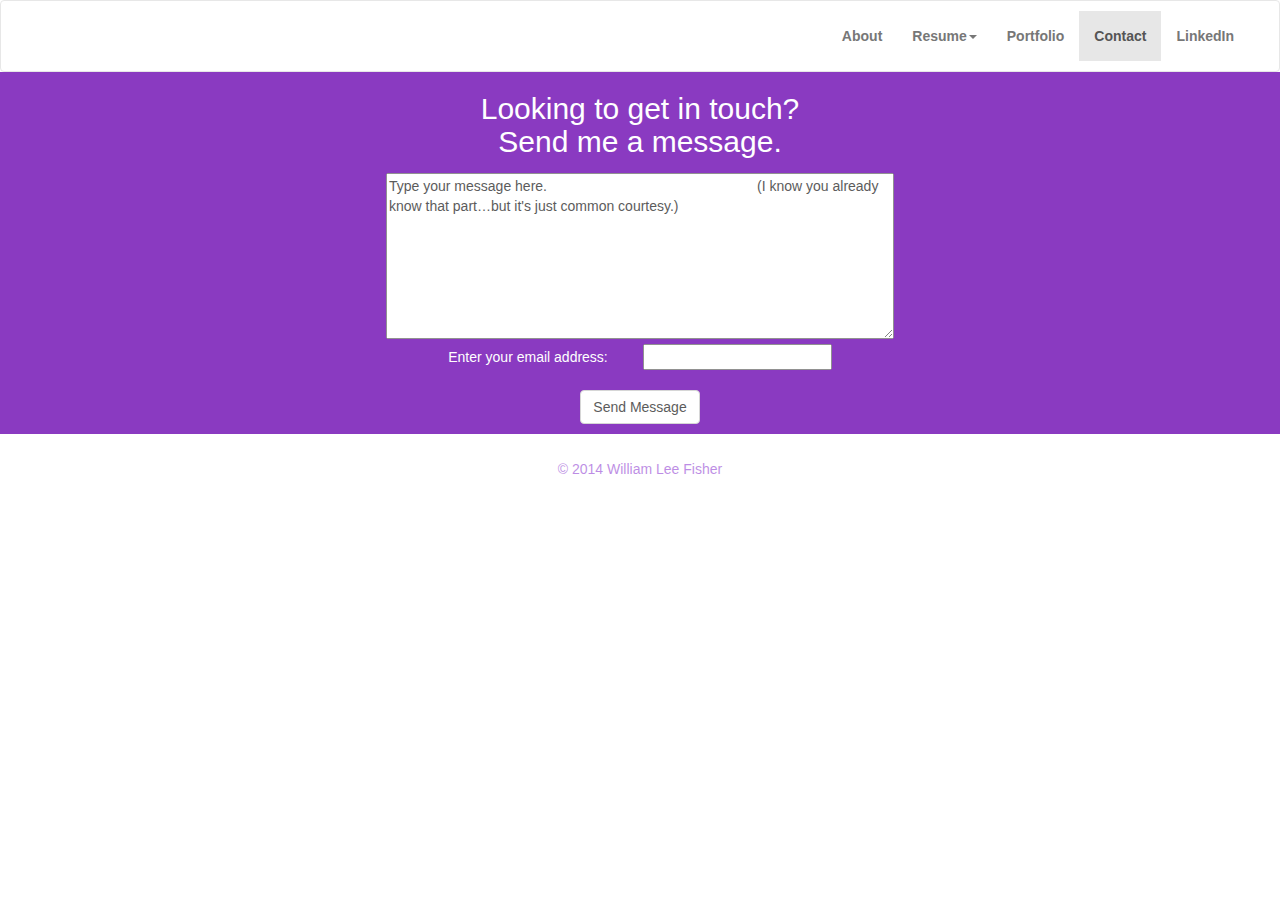
<file: contact.html>
<!DOCTYPE html>
<html lang="en">
  <head>
    <meta charset="utf-8">
    <meta http-equiv="X-UA-Compatible" content="IE=edge">
    <meta name="viewport" content="width=device-width, initial-scale=1">
    <title>William Lee Fisher</title>



    <link rel="stylesheet" href="css/bootstrap.css">

    <link href="css/main.css" rel="stylesheet">

  </head>

  <body>


<nav class="navbar navbar-default" role="navigation">
  <div class="container-fluid">
    <!-- Brand and toggle get grouped for better mobile display -->
    <div class="navbar-header">
      <button type="button" class="navbar-toggle" data-toggle="collapse" data-target="#bs-example-navbar-collapse-1">
        <span class="sr-only">Toggle navigation</span>
        <span class="icon-bar"></span>
        <span class="icon-bar"></span>
        <span class="icon-bar"></span>
      </button>
    </div>

    <!-- Collect the nav links, forms, and other content for toggling -->
    <div class="collapse navbar-collapse" id="bs-example-navbar-collapse-1">
      <ul class="nav navbar-nav pull-right">

        <li><a href="index.html">About</a></li>
        <li class="dropdown">
          <a href="resume.html" class="dropdown-toggle" data-toggle="dropdown">Resume<span class="caret"></span></a>
          <ul class="dropdown-menu" role="menu">
            <li><a href="resume.html">HTML Resume</a></li>
            <li><a href="resume.pdf">Downloadable PDF</a></li>

          </ul>

        </li>
        <li><a href="portfolio.html">Portfolio</a></li>
        <li class="active"><a href="contact.html">Contact</a></li>
        <li><a href="http://www.linkedin.com/pub/william-fisher/93/8/135/" target="_blank">LinkedIn</a></li>


      </ul>



      </div>

    </div>

  </nav>


    <div class="contact-bill">

        <div class="container">

        <div class="row">

            <h2>Looking to get in touch?<br />Send me a message.</h2>
            <form action="mailto:williamleefisher@gmail.com">

            <textarea name="contact-bill" cols="60" rows="8">Type your message here.                                                      (I know you already know that part&hellip;but it's just common courtesy.)</textarea>


          </div>

          <div class="row">

            <p>Enter your email address:<input type="text" name="contact-bill-email" width = "500px" height = "20px"></input></p>


              <div class="bill-contact-button">

            <button type="button" class="btn btn-default" style="margin-top:10px">Send Message</button>
            </div>


            </form>

            </div>

            </div>

        </div>
        </div>
    </div>

    <div class="bill-footer">
   <div class="container">

      <div class="row">
          <p>&copy; 2014 William Lee Fisher</p>

      </div>

    </div>
</div>
   <!-- jQuery (necessary for Bootstrap's JavaScript plugins) -->
    <script src="https://ajax.googleapis.com/ajax/libs/jquery/1.11.1/jquery.min.js"></script>
    <!-- Include all compiled plugins (below), or include individual files as needed -->
    <script src="js/bootstrap.min.js"></script>
    <script src ="js/bill.js"></script>
  </body>


</html>
</file>
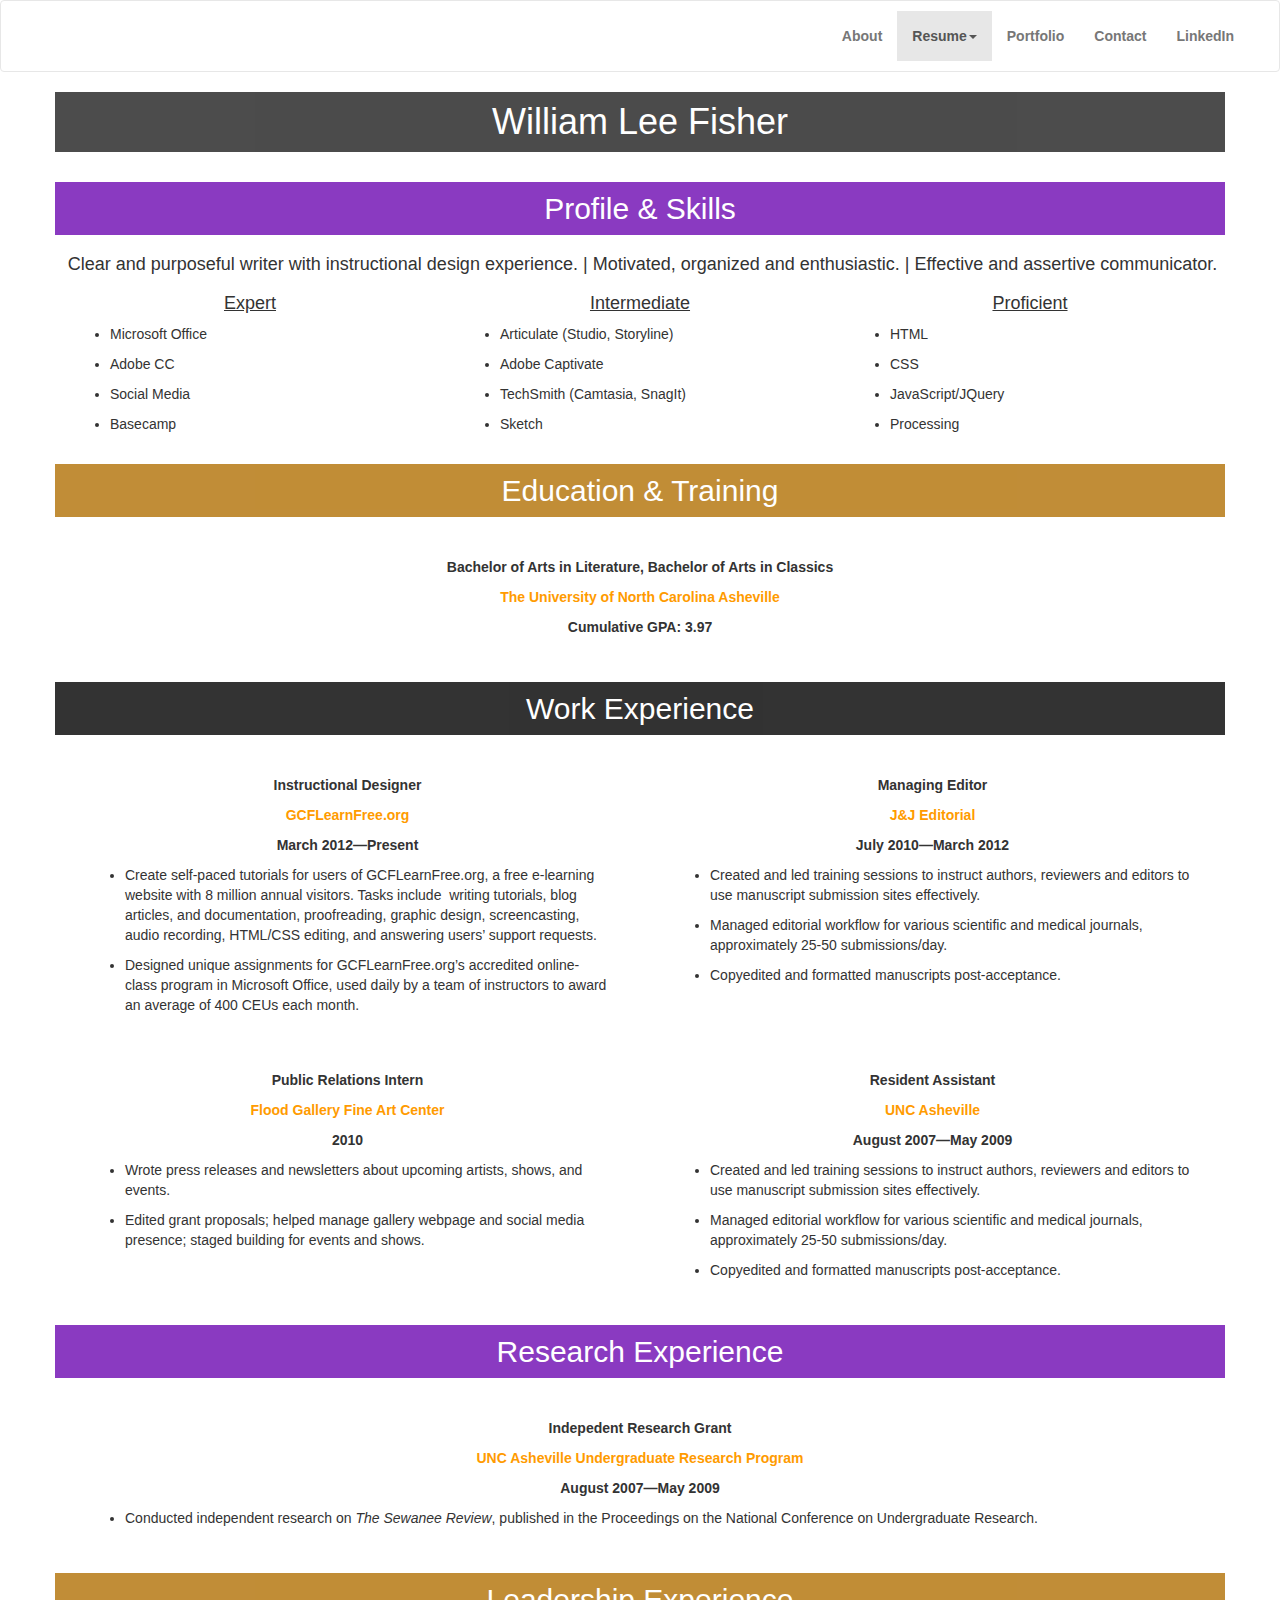
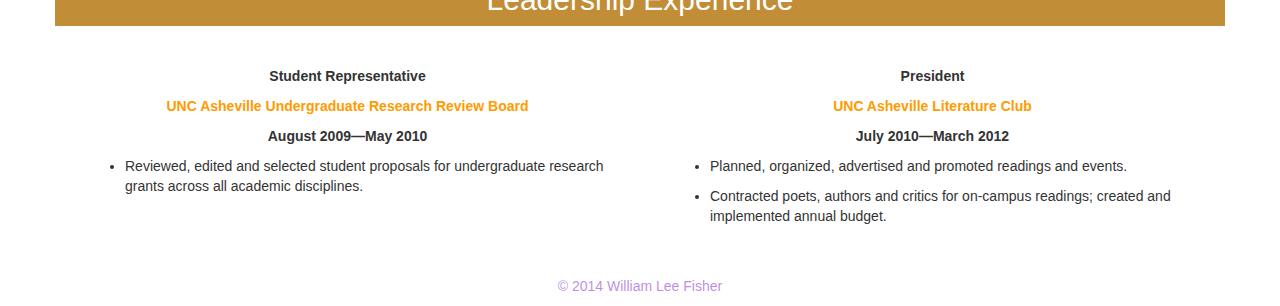
<file: resume.html>
<!DOCTYPE html>
<html lang="en">
  <head>
    <meta charset="utf-8">
    <meta http-equiv="X-UA-Compatible" content="IE=edge">
    <meta name="viewport" content="width=device-width, initial-scale=1">
    <title>William Lee Fisher</title>



    <link rel="stylesheet" href="css/bootstrap.min.css">

    <link href="css/main.css" rel="stylesheet">

  </head>

  <body>


<nav class="navbar navbar-default" role="navigation">
  <div class="container-fluid">
    <!-- Brand and toggle get grouped for better mobile display -->
    <div class="navbar-header">
      <button type="button" class="navbar-toggle" data-toggle="collapse" data-target="#bs-example-navbar-collapse-1">
        <span class="sr-only">Toggle navigation</span>
        <span class="icon-bar"></span>
        <span class="icon-bar"></span>
        <span class="icon-bar"></span>
      </button>
    </div>

    <!-- Collect the nav links, forms, and other content for toggling -->
    <div class="collapse navbar-collapse" id="bs-example-navbar-collapse-1">
      <ul class="nav navbar-nav pull-right">

        <li><a href="index.html">About</a></li>

        <li class = "active" class="dropdown">
          <a href="resume.html" class="dropdown-toggle" data-toggle="dropdown">Resume<span class="caret"></span></a>
          <ul class="dropdown-menu" role="menu">
            <li><a href="resume.html">HTML Resume</a></li>
            <li><a href="resume.pdf">Downloadable PDF</a></li>

          </ul>

        </li>


        <li><a href="portfolio.html">Portfolio</a></li>
        <li><a href="contact.html">Contact</a></li>
        <li><a href="http://www.linkedin.com/pub/william-fisher/93/8/135/" target="_blank">LinkedIn</a></li>


      </ul>



      </div>

    </div>

  </nav>

<div class="bill-resume">

  <div class="container">

    <div class="row">

        <h1>William Lee Fisher</h1>

    </div>


    <div class="row">

    <h2>Profile &amp; Skills</h2>

    </div>

    <div class="row">

    <h4 style ="text-align:center;"> Clear and purposeful writer with instructional design experience. | Motivated, organized and enthusiastic. | Effective and assertive communicator.
</h4>

    </div>

    <div class="row">

      <div class="bill-skills">

        <div class="col-md-4">

        <h4><u>Expert</u></strong></h4>

            <ul>

              <li>Microsoft Office</li>
              <li>Adobe CC</li>
              <li>Social Media</li>
              <li>Basecamp</li>

            </ul>


        </div>

        <div class="col-md-4">

      <h4><u>Intermediate</u></h4>

                <ul>

              <li>Articulate (Studio, Storyline)</li>
              <li>Adobe Captivate</li>
              <li>TechSmith (Camtasia, SnagIt)</li>
              <li>Sketch</li>


            </ul>


        </div>

             <div class="col-md-4">

        <h4><u>Proficient</u></h4>

            <ul>

              <li>HTML</li>
              <li>CSS</li>
              <li>JavaScript/JQuery</li>
              <li>Processing</li>

            </ul>


        </div>

</div>

    </div>


  <div class="row">

    <h2 style="background-color: #B27105;"> Education &amp; Training</h2>

    </div>

<div class="row">

    <div class="col-md-12">

      <div class="bill-resume-job">


    <p><strong>Bachelor of Arts in Literature, Bachelor of Arts in Classics</strong></p>
    <p><a href="http://www.unca.edu" target="_blank">The University of North Carolina Asheville</a></p>
    <p><strong>Cumulative GPA: 3.97</strong></p>


    </div>

    </div>

</div>

  <div class="row">

    <h2 style="background-color: #000000"> Work Experience</h2>

    </div>

    <div class="row">

        <div class="col-md-6">

            <div class="bill-resume-job">

        <p><strong>Instructional Designer</strong></p>
        <p><a href="http://www.gcflearnfree.org" target="_blank">GCFLearnFree.org</a></p>
        <p><strong>March 2012&mdash;Present</strong></p>

          <ul>
          <li>Create self-paced tutorials for users of GCFLearnFree.org, a free e-learning website with 8 million annual visitors. Tasks include  writing tutorials, blog articles, and documentation, proofreading, graphic design, screencasting, audio recording, HTML/CSS editing, and answering users’ support requests.</li>
          <li>Designed unique assignments for GCFLearnFree.org’s accredited online-class program in Microsoft Office, used daily by a team of instructors to award an average of 400 CEUs each month.</li>
          </ul>

        </div>

        </div>

        <div class="col-md-6">

    <div class="bill-resume-job">

<p><strong>Managing Editor</strong></p>
<p><a href="http://www.jjeditorial" target="_blank">J&amp;J Editorial</a></p>
<p><strong>July 2010&mdash;March 2012</strong></p>

<ul>
<li>Created and led training sessions to instruct authors, reviewers and editors to use manuscript submission sites effectively.</li>
<li>Managed editorial workflow for various scientific and medical journals, approximately 25-50 submissions/day.</li>
<li>Copyedited and formatted manuscripts post-acceptance.</li>
</ul>

</div>

</div>

</div>


<div class="row">

<div class="col-md-6">

<div class="bill-resume-job">

<p><strong>Public Relations Intern</strong></p>
<p><a href="http://www.floodgallery.org" target="_blank">Flood Gallery Fine Art Center</a></p>
<p><strong>2010</strong></p>

<ul>
<li>Wrote press releases and newsletters about upcoming artists, shows, and events.</li>
<li>Edited grant proposals; helped manage gallery webpage and social media presence; staged building for events and shows.
</li>
</ul>

</div>


</div>

<div class="col-md-6">

<div class="bill-resume-job">

<p><strong>Resident Assistant</strong></p>
<p><a href="http://www.unca.edu" target="_blank">UNC Asheville</a></p>
<p><strong>August 2007&mdash;May 2009</strong></p>

<ul>
<li>Created and led training sessions to instruct authors, reviewers and editors to use manuscript submission sites effectively.</li>
<li>Managed editorial workflow for various scientific and medical journals, approximately 25-50 submissions/day.</li>
<li>Copyedited and formatted manuscripts post-acceptance.</li>
</ul>

</div>


</div>

</div>





  <div class="row">

    <h2> Research Experience</h2>

    </div>

    <div class="row">

        <div class="col-md-12">

          <div class="bill-resume-job">

      <p><strong>Indepedent Research Grant</strong></p>
      <p><a href="http://urp.unca.edu" target="_blank">UNC Asheville Undergraduate Research Program</a></p>
      <p><strong>August 2007&mdash;May 2009</strong></p>

      <ul>
      <li>Conducted independent research on <em>The Sewanee Review</em>, published in the Proceedings on the National Conference on Undergraduate Research.</li>
      </ul>

</div>
        </div>


    </div
    </div>

  <div class="row">

    <h2 style="background-color: #B27105;"> Leadership Experience</h2>

    </div>

    <div class="row">

        <div class="col-md-6">

      <div class="bill-resume-job">

  <p><strong>Student Representative</strong></p>
  <p><a href="http://urp.unca.edu" target="_blank">UNC Asheville Undergraduate Research Review Board</a></p>
  <p><strong>August 2009&mdash;May 2010</strong></p>

    <ul>
    <li>Reviewed, edited and selected student proposals for undergraduate research grants across all academic disciplines. </li>

    </ul>

  </div>

        </div>

        <div class="col-md-6">

<div class="bill-resume-job">

<p><strong>President</strong></p>
<p><a href="http://literature.unca.edu" target ="_blank">UNC Asheville Literature Club</a></p>
<p><strong>July 2010&mdash;March 2012</strong></p>

<ul>
<li>Planned, organized, advertised and promoted readings and events.</li>
<li>Contracted poets, authors and critics for on-campus readings; created and implemented annual budget.</li>
</ul>

</div>


        </div>

    </div


  </div>

</div>

</div>

</div>

<div class="bill-footer">
   <div class="container">

      <div class="row">
          <p>&copy; 2014 William Lee Fisher</p>

      </div>

    </div>
</div>
   <!-- jQuery (necessary for Bootstrap's JavaScript plugins) -->
    <script src="https://ajax.googleapis.com/ajax/libs/jquery/1.11.1/jquery.min.js"></script>
    <!-- Include all compiled plugins (below), or include individual files as needed -->
    <script src="js/bootstrap.min.js"></script>


  </body>


</html>
</file>
<file: css/main.css>
body {

        background-image: url('http://i.imgbox.com/BGL3KJO1.png');
        background-repeat: repeat;
        background-opacity: 0.1;
        font-family: 'Helvetica Neue', Helvetica, Arial, sans-serif;
}

a {

    color: #B2730B;
    font-weight: bold;

}

.btn btn-default {

    text-align: right;
}

.navbar {
  margin-bottom:0px;
  background: transparent;
}

.navbar {


}

.container {
    margin-top: 0px  ;
}

.jumbotron {
    background-color: #6D09B2;
  opacity: 0.8;


}

.jumbotron h1 {

    font-size: 200%;
    color: #ffffff;
    margin-top: 5px;
    margin-right: 15px;


}

.jumbotron p {
    color: #eeeeee;
    margin-top: 5px;
    margin-left:15px;
    margin-right: 15px;
    margin-bottom: 5px;

}


.jumbotron img {

    float: left;
    margin-right:20px;
    border: 2px solid white;
    opacity: 2.0;

}

.nav li {
  display: inline;
  margin-bottom: 10px;
  margin-top: 10px;

}

.bill-info {

    background-color: #000000;
    opacity: 0.7;
    color: white;
    padding-bottom:10px;

}

.bill-footer p {
    text-align: center;
    margin-top: 25px;
    color: #7E1CCC;
    opacity: 0.5;
}

.bill-bio {
  margin-top: 1px;
  margin-bottom: 25px;
  margin-left: 20px;
  margin-right: 20px;
}

.bill-bio h2 {
  margin-top: -5px;
}

.contact-bill {

    background-color: #6D09B2;
    opacity: 0.8;
    padding-bottom:10px;
    text-align: center;
}

.contact-bill h2 {

    margin-bottom: 15px;
    color: white;
}

.contact-bill p {
  color: white;
}

.contact-bill input {
  margin-left:35px;
}

.bill-contact-button {

}

.bill-resume h1 {
    text-align: center;
     background-color: #000000;
    opacity: 0.7;
    color: white;
    padding: 10px;
}

.bill-resume h2 {

    text-align: center;
    background-color: #6D09B2;
    opacity: 0.8;
    color: white;
    padding: 10px;
}

.bill-resume h5 {

    text-align: center;
    text-decoration: underline;
    font-weight: bold;
    font-size: 80%;
}

.bill-resume li {
    text-align: left;
    margin-bottom:10px;
}

.bill-resume-job {
  text-align: center;
  margin-top:15px;
  border: 1px hidden #997DB2;

border-radius: 80px 75px;
-moz-border-radius: 80px 75px;
-webkit-border-radius: 80px 75px;

  border-radius: 80px 75px;
  -moz-border-radius: 80px 75px;
  -webkit-border-radius: 80px 75px;
  padding: 15px;

}

.bill-resume a{
  color: #FF9B00;
}

.bill-skills {
  text-align:center;
}


.job-selected {
  background-color: #997DB2;
  text-align: center;
  margin-top:15px;
  border: 1px hidden #997DB2;

  border-top-right-radius: 80px 75px;
  -moz-border-top-right-radius: 80px 75px;
  -webkit-border-top-right-radius: 80px 75px;
  padding: 15px;


}

.carousel{
  margin-top:20px;
  background: transparent;
}


.bill-portfolio {
  margin-top:20px;


}

.bill-portfolio h2{
    margin: 0;
    color: #666;
    padding-top: 90px;
}

.bill-portfolio-slide {
  padding-bottom: 40px;

}

.item{
    padding-top: 40px;
    padding-bottom: 40px;
    background-color: #6D09B2;
    opacity: 0.8;
    text-align: center;
    height: 300px !important;
    width: fixed;
</file>
